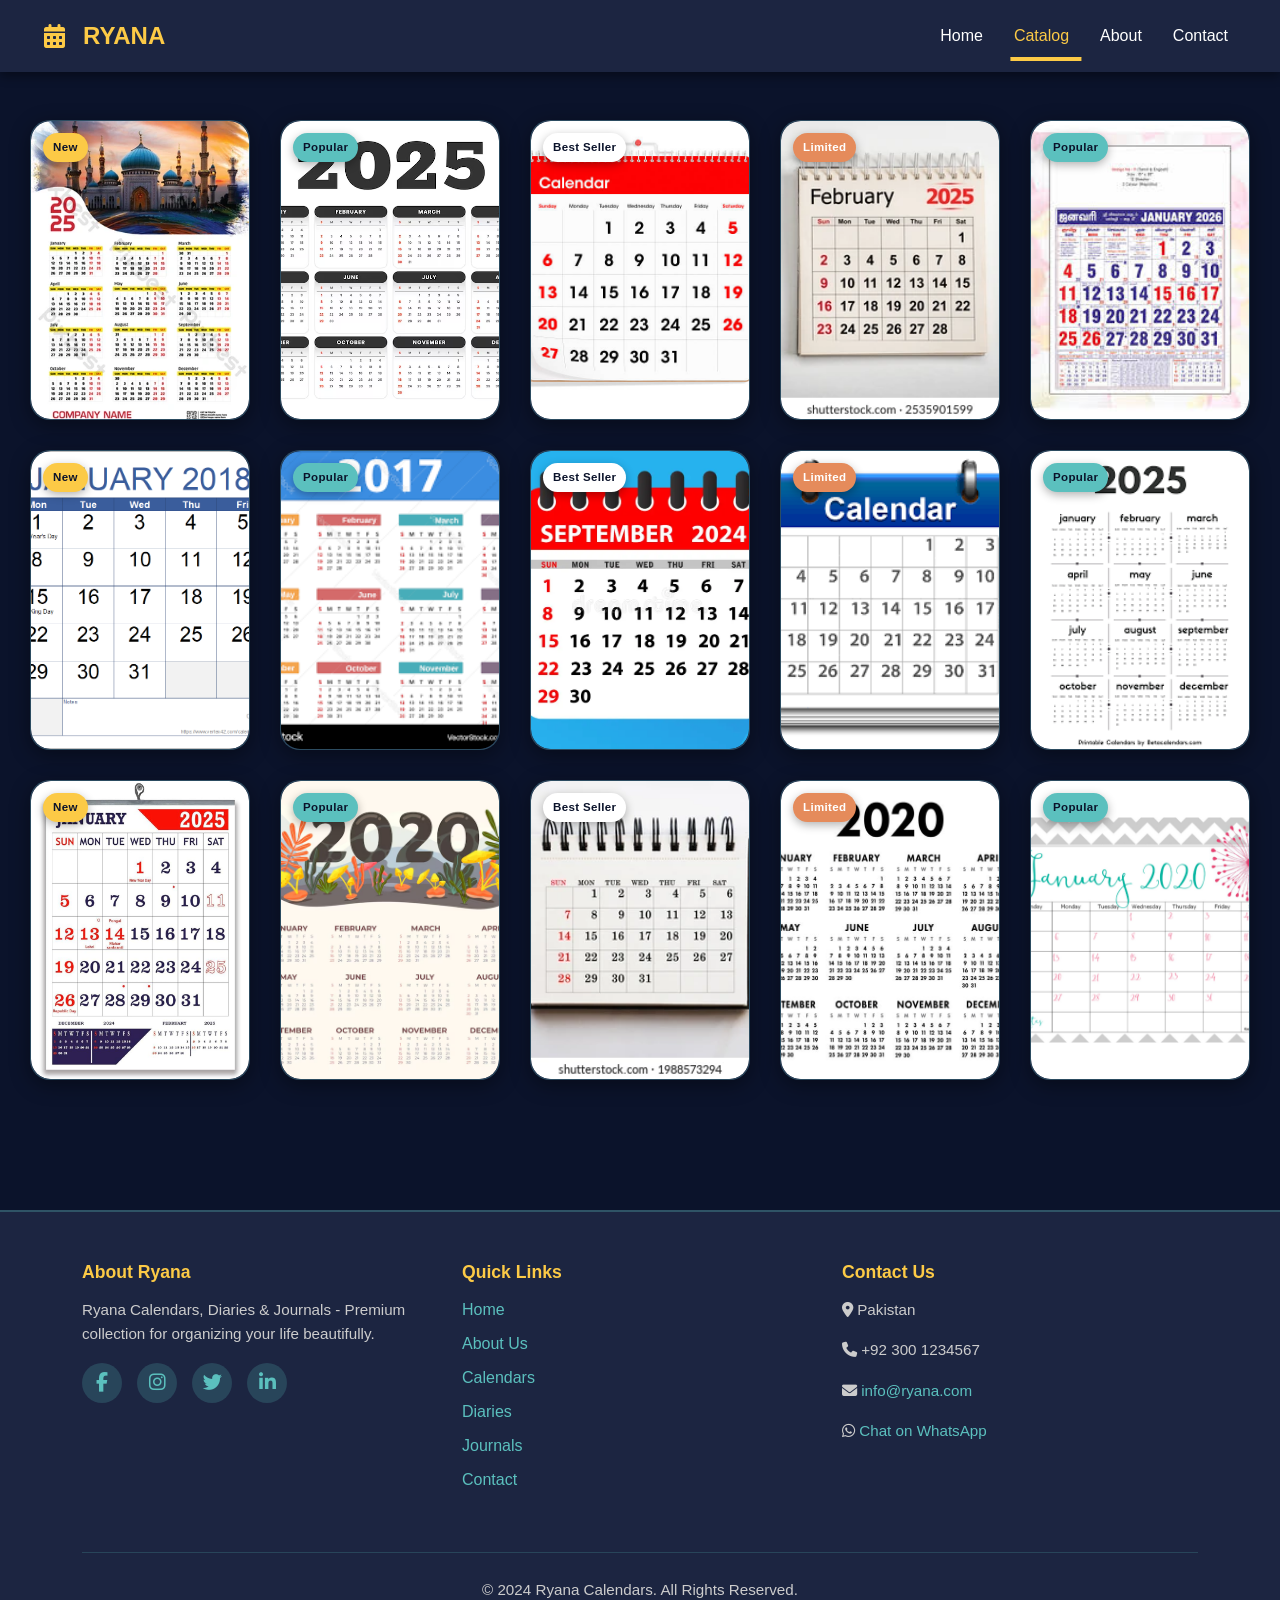
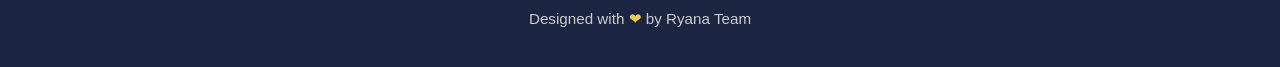
<file: clandar.html>
<!doctype html>
<html lang="en">

<head>
  <meta charset="UTF-8" />
  <meta name="viewport" content="width=device-width, initial-scale=1.0" />
  <title>Ryana Calendars</title>

  <!-- Bootstrap CSS -->
  <link href="https://cdn.jsdelivr.net/npm/bootstrap@5.3.3/dist/css/bootstrap.min.css" rel="stylesheet" />
  <link rel="stylesheet" href="https://cdnjs.cloudflare.com/ajax/libs/font-awesome/6.2.1/css/all.min.css" />
  <link rel="stylesheet" href="assets/css/theme.css" />

  <style>
    :root {
      --dark: #0b132b;
      --blue: #1c2541;
      --teal: #5bc0be;
      --gold: #fcca46;
      --white: #ffffff;
    }

    body {
      font-family: "Poppins", sans-serif;
      background: #f5f5f5;
      margin: 0;
      padding-top: 70px;
    }

    /* Navbar */
    .navbar {
      background-color: var(--blue);
      box-shadow: 0 4px 10px rgba(0, 0, 0, 0.4);
    }

    .navbar-brand {
      font-weight: 700;
      color: var(--gold) !important;
    }

    .navbar-nav .nav-link {
      color: var(--white) !important;
      margin-left: 15px;
      font-weight: 500;
      transition: color 0.3s ease;
    }

    .navbar-nav .nav-link:hover {
      color: var(--gold) !important;
    }

    /* Dropdown */
    .nav-item.dropdown:hover .dropdown-menu {
      display: block;
      margin-top: 0;
    }

    /* Card Grid */
    .card-grid {
      display: grid;
      grid-template-columns: repeat(auto-fit, minmax(220px, 1fr));
      gap: 30px;
      padding: 50px;
      justify-items: center;
    }

    .card {
      width: 220px;
      height: 300px;
      border-radius: 20px;
      overflow: hidden;
      position: relative;
      background: #fff;
      box-shadow: 8px 8px 15px rgba(0, 0, 0, 0.2);
      transition: transform 0.3s ease;
      cursor: pointer;
    }

    .card:hover {
      transform: scale(1.05);
    }

    .card img {
      width: 100%;
      height: 100%;
      object-fit: cover;
      border-radius: 20px;
    }

    .overlay {
      position: absolute;
      bottom: 0;
      left: 0;
      right: 0;
      height: 100%;
      background: rgba(0, 0, 0, 0.85);
      color: #fff;
      opacity: 0;
      transition: opacity 0.3s ease;
      padding: 15px;
      display: flex;
      flex-direction: column;
      justify-content: center;
      align-items: center;
      text-align: center;
      font-size: 13px;
    }

    .card:hover .overlay {
      opacity: 1;
    }

    .overlay h5 {
      font-weight: bold;
      color: var(--gold);
      margin-bottom: 8px;
    }

    .overlay p {
      margin: 0 0 10px 0;
      font-size: 12px;
      line-height: 1.4;
    }

    .detail-text {
      display: none;
      margin-top: 8px;
      font-size: 11px;
      color: var(--gold);
    }

    /* Buttons */
    .btn-buy,
    .btn-detail,
    .btn-save {
      background-color: var(--teal);
      color: var(--white);
      font-weight: 600;
      border: none;
      border-radius: 20px;
      padding: 6px 15px;
      transition: 0.3s ease;
      margin: 2px;
      cursor: pointer;
    }

    .btn-buy:hover,
    .btn-detail:hover,
    .btn-save:hover {
      background-color: var(--gold);
      color: var(--dark);
    }
  </style>
</head>

<body class="catalog-page">
  <div class="page-loader" data-page-loader aria-label="Loading Ryana">
    <div class="page-loader-content">
      <div class="page-loader-logo"><i class="fas fa-calendar-alt" aria-hidden="true"></i></div>
      <div class="page-loader-name">RYANA</div>
    </div>
  </div>
  <!-- NAVBAR START -->
  <nav class="navbar navbar-expand-lg navbar-dark">
    <div class="container-fluid">
      <a class="navbar-brand" href="index.html">
        <i class="fas fa-calendar-alt" style="margin-right: 8px;"></i> RYANA
      </a>
      <button class="navbar-toggler" type="button" data-bs-toggle="collapse" data-bs-target="#navbarNav">
        <span class="navbar-toggler-icon"></span>
      </button>
      <div class="collapse navbar-collapse" id="navbarNav">
        <ul class="navbar-nav ms-auto">
          <li class="nav-item"><a class="nav-link" href="index.html">Home</a></li>
          <li class="nav-item dropdown">
            <a class="nav-link dropdown-toggle active" href="#" role="button" data-bs-toggle="dropdown"
              aria-current="page">Catalog</a>
            <ul class="dropdown-menu">
              <li><a class="dropdown-item" href="clandar.html">Calendars</a></li>
              <li><a class="dropdown-item" href="diary.html">Diaries</a></li>
              <li><a class="dropdown-item" href="journal.html">Journals</a></li>
            </ul>
          </li>
          <li class="nav-item">
            <a class="nav-link" href="about.html">About</a>
          </li>
          <li class="nav-item">
            <a class="nav-link" href="contact.html">Contact</a>
          </li>
        </ul>
      </div>
    </div>
  </nav>


  <div class="card-grid">
    <!-- Replace src with actual calendar images: jou1...jou15 -->
    <div class="card">
      <img src="ASSET/CLANDAR IMAGES/cl 1.jpg!f305cw" />
      <div class="overlay">
        <h5>Vintage Calendar</h5>
        <p>Hardcover | 12 Pages<br /><b>Rs 450</b></p>
        <p class="detail-text">
          Elegant vintage calendar design for your desk.
        </p>
        <button class="btn-buy">Buy Now</button><button class="btn-detail">Details</button><button
          class="btn-save">Download Word</button>
      </div>
    </div>

    <div class="card">
      <img src="ASSET/CLANDAR IMAGES/cl 2.jpg" />
      <div class="overlay">
        <h5>Planner Calendar</h5>
        <p>Daily Layout | 12 Pages<br /><b>Rs 450</b></p>
        <p class="detail-text">
          Organize your year with daily planning sheets.
        </p>
        <button class="btn-buy">Buy Now</button><button class="btn-detail">Details</button><button
          class="btn-save">Download Word</button>
      </div>
    </div>

    <div class="card">
      <img src="ASSET/CLANDAR IMAGES/cl 3.jpg" />
      <div class="overlay">
        <h5>Personal Calendar</h5>
        <p>Softcover | A4 Size<br /><b>Rs 450</b></p>
        <p class="detail-text">Perfect for personal scheduling and notes.</p>
        <button class="btn-buy">Buy Now</button><button class="btn-detail">Details</button><button
          class="btn-save">Download Word</button>
      </div>
    </div>

    <div class="card">
      <img src="ASSET/CLANDAR IMAGES/cl 4.webp" />
      <div class="overlay">
        <h5>Classic Calendar</h5>
        <p>Hardcover | A4<br /><b>Rs 450</b></p>
        <p class="detail-text">
          Elegant classic calendar with strong binding.
        </p>
        <button class="btn-buy">Buy Now</button><button class="btn-detail">Details</button><button
          class="btn-save">Download Word</button>
      </div>
    </div>

    <div class="card">
      <img src="ASSET/CLANDAR IMAGES/cl 5.jpeg" />
      <div class="overlay">
        <h5>Artistic Calendar</h5>
        <p>Sketch + Notes | 12 Pages<br /><b>Rs 450</b></p>
        <p class="detail-text">Blend of artwork and functional planning.</p>
        <button class="btn-buy">Buy Now</button><button class="btn-detail">Details</button><button
          class="btn-save">Download Word</button>
      </div>
    </div>

    <div class="card">
      <img src="ASSET/CLANDAR IMAGES/cl 6.png" />
      <div class="overlay">
        <h5>Leather Bound Calendar</h5>
        <p>Refillable | Durable Cover<br /><b>Rs 450</b></p>
        <p class="detail-text">Luxurious leather with refillable pages.</p>
        <button class="btn-buy">Buy Now</button><button class="btn-detail">Details</button><button
          class="btn-save">Download Word</button>
      </div>
    </div>

    <div class="card">
      <img src="ASSET/CLANDAR IMAGES/cl 7.png" />
      <div class="overlay">
        <h5>Designer Calendar</h5>
        <p>Gold Embossed | 12 Pages<br /><b>Rs 450</b></p>
        <p class="detail-text">
          Stylish design with elegant golden patterns.
        </p>
        <button class="btn-buy">Buy Now</button><button class="btn-detail">Details</button><button
          class="btn-save">Download Word</button>
      </div>
    </div>

    <div class="card">
      <img src="ASSET/CLANDAR IMAGES/cl 8.webp" />
      <div class="overlay">
        <h5>Travel Calendar</h5>
        <p>Compact | Elastic Lock | 12 Pages<br /><b>Rs 450</b></p>
        <p class="detail-text">
          Compact calendar for travelers with elastic lock.
        </p>
        <button class="btn-buy">Buy Now</button><button class="btn-detail">Details</button><button
          class="btn-save">Download Word</button>
      </div>
    </div>

    <div class="card">
      <img src="ASSET/CLANDAR IMAGES/cl 9.png" />
      <div class="overlay">
        <h5>Creative Calendar</h5>
        <p>Art Paper | 12 Pages<br /><b>Rs 450</b></p>
        <p class="detail-text">Smooth pages for art and notes combined.</p>
        <button class="btn-buy">Buy Now</button><button class="btn-detail">Details</button><button
          class="btn-save">Download Word</button>
      </div>
    </div>

    <div class="card">
      <img src="ASSET/CLANDAR IMAGES/cl 10.png" />
      <div class="overlay">
        <h5>Modern Calendar</h5>
        <p>Stylish Texture | 12 Pages<br /><b>Rs 450</b></p>
        <p class="detail-text">Trendy and modern design calendar.</p>
        <button class="btn-buy">Buy Now</button><button class="btn-detail">Details</button><button
          class="btn-save">Download Word</button>
      </div>
    </div>

    <div class="card">
      <img src="ASSET/CLANDAR IMAGES/cl 11.jpg" />
      <div class="overlay">
        <h5>Elegant Calendar</h5>
        <p>Matte Finish | 12 Pages<br /><b>Rs 450</b></p>
        <p class="detail-text">Sophisticated look with matte finish.</p>
        <button class="btn-buy">Buy Now</button><button class="btn-detail">Details</button><button
          class="btn-save">Download Word</button>
      </div>
    </div>

    <div class="card">
      <img src="ASSET/CLANDAR IMAGES/cl 12.jpg" />
      <div class="overlay">
        <h5>Retro Calendar</h5>
        <p>Antique Style | 12 Pages<br /><b>Rs 450</b></p>
        <p class="detail-text">Classic vintage design calendar.</p>
        <button class="btn-buy">Buy Now</button><button class="btn-detail">Details</button><button
          class="btn-save">Download Word</button>
      </div>
    </div>

    <div class="card">
      <img src="ASSET/CLANDAR IMAGES/cl 13.webp" />
      <div class="overlay">
        <h5>Spiral Calendar</h5>
        <p>Wire-bound | Easy Flip | 12 Pages<br /><b>Rs 450</b></p>
        <p class="detail-text">
          Spiral binding allows easy flipping of pages.
        </p>
        <button class="btn-buy">Buy Now</button><button class="btn-detail">Details</button><button
          class="btn-save">Download Word</button>
      </div>
    </div>

    <div class="card">
      <img src="ASSET/CLANDAR IMAGES/cl 14.jpg" />
      <div class="overlay">
        <h5>Cute Calendar</h5>
        <p>Cartoon Cover | 12 Pages<br /><b>Rs 450</b></p>
        <p class="detail-text">Fun and cute design, perfect for students.</p>
        <button class="btn-buy">Buy Now</button><button class="btn-detail">Details</button><button
          class="btn-save">Download Word</button>
      </div>
    </div>

    <div class="card">
      <img src="ASSET/CLANDAR IMAGES/cl 15.png" />
      <div class="overlay">
        <h5>Executive Calendar</h5>
        <p>Professional Look | 12 Pages<br /><b>Rs 450</b></p>
        <p class="detail-text">Perfect for offices and executives.</p>
        <button class="btn-buy">Buy Now</button><button class="btn-detail">Details</button><button
          class="btn-save">Download Word</button>
      </div>
    </div>
  </div>

  <!-- FOOTER START -->
  <footer>
    <div class="container">
      <div class="row">
        <div class="col-md-4 footer-section">
          <h5>About Ryana</h5>
          <p>Ryana Calendars, Diaries & Journals - Premium collection for organizing your life beautifully.</p>
          <div class="social-links">
            <a href="https://facebook.com" target="_blank" title="Facebook"><i class="fab fa-facebook-f"></i></a>
            <a href="https://instagram.com" target="_blank" title="Instagram"><i class="fab fa-instagram"></i></a>
            <a href="https://twitter.com" target="_blank" title="Twitter"><i class="fab fa-twitter"></i></a>
            <a href="https://linkedin.com" target="_blank" title="LinkedIn"><i class="fab fa-linkedin-in"></i></a>
          </div>
        </div>
        <div class="col-md-4 footer-section">
          <h5>Quick Links</h5>
          <div class="footer-links">
            <a href="index.html">Home</a>
            <a href="about.html">About Us</a>
            <a href="clandar.html">Calendars</a>
            <a href="diary.html">Diaries</a>
            <a href="journal.html">Journals</a>
            <a href="contact.html">Contact</a>
          </div>
        </div>
        <div class="col-md-4 footer-section">
          <h5>Contact Us</h5>
          <p><i class="fas fa-map-marker-alt"></i> Pakistan</p>
          <p><i class="fas fa-phone"></i> +92 300 1234567</p>
          <p><i class="fas fa-envelope"></i> <a href="mailto:info@ryana.com">info@ryana.com</a></p>
          <p><i class="fab fa-whatsapp"></i> <a href="https://wa.me/923001234567" target="_blank" rel="noopener">Chat on
              WhatsApp</a></p>
        </div>
      </div>
      <div class="footer-bottom">
        <p>&copy; 2024 Ryana Calendars. All Rights Reserved.</p>
        <p>Designed with <span style="color: var(--gold);">❤</span> by Ryana Team</p>
      </div>
    </div>
  </footer>
  <!-- FOOTER END -->

  <button class="back-to-top" type="button" data-back-to-top aria-label="Back to top" title="Back to top">
    <i class="fas fa-arrow-up"></i>
  </button>

  <script src="https://cdn.jsdelivr.net/npm/bootstrap@5.3.3/dist/js/bootstrap.bundle.min.js"></script>
  <script src="assets/js/site.js"></script>
  <script>
    // Toggle Details
    document.querySelectorAll(".btn-detail").forEach((btn) => {
      btn.addEventListener("click", (e) => {
        e.stopPropagation();
        const overlay = btn.closest(".overlay");
        const detailPara = overlay.querySelector(".detail-text");
        if (detailPara.style.display === "block") {
          detailPara.style.display = "none";
          btn.textContent = "Details";
        } else {
          detailPara.style.display = "block";
          btn.textContent = "Hide";
        }
      });
    });

    // Download Word
    document.querySelectorAll(".btn-save").forEach((btn) => {
      btn.addEventListener("click", (e) => {
        e.stopPropagation();
        const overlay = btn.closest(".overlay");
        const title = overlay.querySelector("h5").innerText;
        const specs = overlay.querySelectorAll("p")[0].innerText;
        const price = overlay
          .querySelectorAll("p")[0]
          .innerText.match(/Rs \d+/)[0];
        const details = overlay.querySelector(".detail-text").innerText;

        const htmlContent = `<html xmlns:o='urn:schemas-microsoft-com:office:office'
    xmlns:w='urn:schemas-microsoft-com:office:word'
    xmlns='http://www.w3.org/TR/REC-html40'>
    <head><meta charset="utf-8"><title>${title}</title></head>
    <body><h1>${title}</h1><h3>Specs:</h3><p>${specs}</p><h3>Price:</h3><p>${price}</p><h3>Details:</h3><p>${details}</p></body></html>`;

        const blob = new Blob(["\ufeff", htmlContent], {
          type: "application/msword",
        });
        const filename = title.replace(/\s+/g, "_") + ".doc";
        const link = document.createElement("a");
        link.href = URL.createObjectURL(blob);
        link.download = filename;
        link.click();
      });
    });

    // Footer animation
    window.addEventListener("scroll", function () {
      const footer = document.getElementById("footer");
      const footerTop = footer.getBoundingClientRect().top;
      const windowHeight = window.innerHeight;
      if (footerTop < windowHeight - 50) {
        footer.classList.add("visible");
      }
    });
  </script>
</body>

</html>
</file>
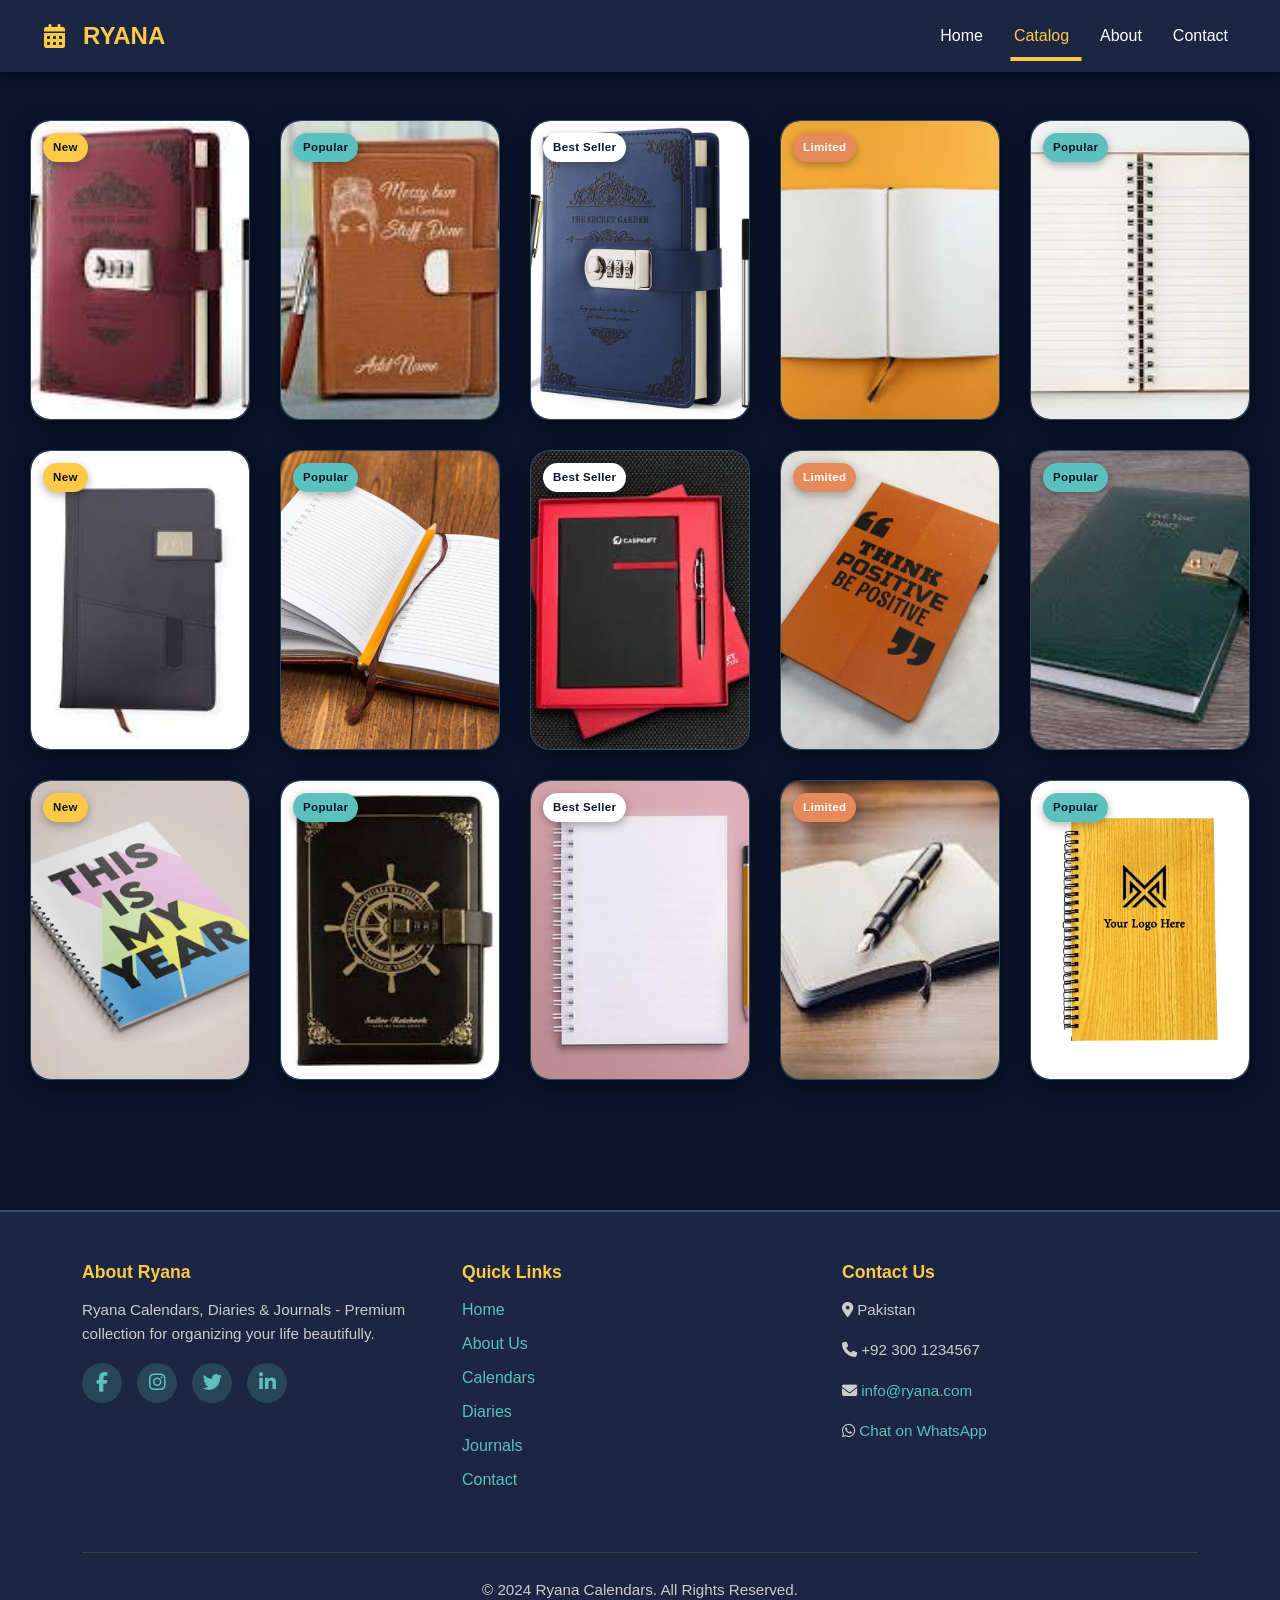
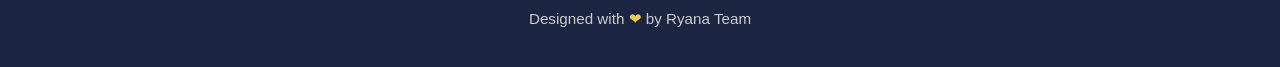
<file: diary.html>
<!DOCTYPE html>
<html lang="en">

<head>
  <meta charset="UTF-8" />
  <meta name="viewport" content="width=device-width, initial-scale=1.0" />
  <title>Ryana Diaries</title>
  <link href="https://cdn.jsdelivr.net/npm/bootstrap@5.3.3/dist/css/bootstrap.min.css" rel="stylesheet" />
  <link rel="stylesheet" href="https://cdnjs.cloudflare.com/ajax/libs/font-awesome/6.2.1/css/all.min.css" />
  <link rel="stylesheet" href="assets/css/theme.css" />
  <style>
    :root {
      --dark: #0b132b;
      --blue: #1c2541;
      --teal: #5bc0be;
      --gold: #fcca46;
      --white: #ffffff;
    }

    body {
      font-family: "Poppins", sans-serif;
      background: #f5f5f5;
      margin: 0;
      padding-top: 70px;
    }

    /* Navbar */
    .navbar {
      background-color: var(--blue);
      box-shadow: 0 4px 10px rgba(0, 0, 0, 0.4);
    }

    .navbar-brand {
      font-weight: 700;
      color: var(--gold) !important;
    }

    .navbar-nav .nav-link {
      color: var(--white) !important;
      margin-left: 15px;
      font-weight: 500;
      transition: color 0.3s ease;
    }

    .navbar-nav .nav-link:hover {
      color: var(--gold) !important;
    }

    /* Dropdown */
    .nav-item.dropdown:hover .dropdown-menu {
      display: block;
      margin-top: 0;
    }

    /* Card Grid */
    .card-grid {
      display: grid;
      grid-template-columns: repeat(auto-fit, minmax(220px, 1fr));
      gap: 30px;
      padding: 50px;
      justify-items: center;
    }

    .card {
      width: 220px;
      height: 300px;
      border-radius: 20px;
      overflow: hidden;
      position: relative;
      background: #fff;
      box-shadow: 8px 8px 15px rgba(0, 0, 0, 0.2);
      transition: transform 0.3s ease;
      cursor: pointer;
    }

    .card:hover {
      transform: scale(1.05);
    }

    .card img {
      width: 100%;
      height: 100%;
      object-fit: cover;
      border-radius: 20px;
    }

    .overlay {
      position: absolute;
      bottom: 0;
      left: 0;
      right: 0;
      height: 100%;
      background: rgba(0, 0, 0, 0.85);
      color: #fff;
      opacity: 0;
      transition: opacity 0.3s ease;
      padding: 15px;
      display: flex;
      flex-direction: column;
      justify-content: center;
      align-items: center;
      text-align: center;
      font-size: 13px;
    }

    .card:hover .overlay {
      opacity: 1;
    }

    .overlay h5 {
      font-weight: bold;
      color: var(--gold);
      margin-bottom: 8px;
    }

    .overlay p {
      margin: 0 0 5px 0;
      font-size: 12px;
      line-height: 1.4;
    }

    .detail-text {
      display: none;
      margin-top: 5px;
      color: var(--gold);
      font-size: 12px;
    }

    /* Buttons */
    .btn-buy,
    .btn-detail,
    .btn-save {
      background-color: var(--teal);
      color: var(--white);
      font-weight: 600;
      border: none;
      border-radius: 20px;
      padding: 6px 15px;
      transition: 0.3s ease;
      margin: 2px;
      cursor: pointer;
    }

    .btn-buy:hover,
    .btn-detail:hover,
    .btn-save:hover {
      background-color: var(--gold);
      color: var(--dark);
    }
  </style>
</head>

<body class="catalog-page">
  <div class="page-loader" data-page-loader aria-label="Loading Ryana">
    <div class="page-loader-content">
      <div class="page-loader-logo"><i class="fas fa-calendar-alt" aria-hidden="true"></i></div>
      <div class="page-loader-name">RYANA</div>
    </div>
  </div>
  <!-- NAVBAR START -->
  <nav class="navbar navbar-expand-lg navbar-dark">
    <div class="container-fluid">
      <a class="navbar-brand" href="index.html">
        <i class="fas fa-calendar-alt" style="margin-right: 8px;"></i> RYANA
      </a>
      <button class="navbar-toggler" type="button" data-bs-toggle="collapse" data-bs-target="#navbarNav">
        <span class="navbar-toggler-icon"></span>
      </button>
      <div class="collapse navbar-collapse" id="navbarNav">
        <ul class="navbar-nav ms-auto">
          <li class="nav-item"><a class="nav-link" href="index.html">Home</a></li>
          <li class="nav-item dropdown">
            <a class="nav-link dropdown-toggle active" href="#" role="button" data-bs-toggle="dropdown"
              aria-current="page">Catalog</a>
            <ul class="dropdown-menu">
              <li><a class="dropdown-item" href="clandar.html">Calendars</a></li>
              <li><a class="dropdown-item" href="diary.html">Diaries</a></li>
              <li><a class="dropdown-item" href="journal.html">Journals</a></li>
            </ul>
          </li>
          <li class="nav-item">
            <a class="nav-link" href="about.html">About</a>
          </li>
          <li class="nav-item">
            <a class="nav-link" href="contact.html">Contact</a>
          </li>
        </ul>
      </div>
    </div>
  </nav>


  <div class="card-grid">
    <!-- Card 1 -->
    <div class="card">
      <img src="ASSET/DIARY IMAGES/di 1.jpeg" alt="Vintage Diary" />
      <div class="overlay">
        <h5>Vintage Diary</h5>
        <p>Hardcover | 160 Pages | Small & Medium</p>
        <p><b>Rs 450</b></p>
        <p class="detail-text">
          Classic vintage style with premium paper and strong binding. Perfect
          for journaling.
        </p>
        <button class="btn-buy">Buy Now</button>
        <button class="btn-detail">Details</button>
        <button class="btn-save">Download Word</button>
      </div>
    </div>

    <!-- Card 2 -->
    <div class="card">
      <img src="ASSET/DIARY IMAGES/di 2.jpeg" alt="Planner Diary" />
      <div class="overlay">
        <h5>Planner Diary</h5>
        <p>Premium Design | Lined Pages</p>
        <p><b>Rs 450</b></p>
        <p class="detail-text">
          Designed for daily organization, includes date boxes and to-do
          sections.
        </p>
        <button class="btn-buy">Buy Now</button>
        <button class="btn-detail">Details</button>
        <button class="btn-save">Download Word</button>
      </div>
    </div>

    <!-- Card 3 -->
    <div class="card">
      <img src="ASSET/DIARY IMAGES/di 3.jpg" alt="Personal Diary" />
      <div class="overlay">
        <h5>Personal Diary</h5>
        <p>Soft Leather | A5 | 160 Pages</p>
        <p><b>Rs 450</b></p>
        <p class="detail-text">
          Soft leather texture with smooth pages, ideal for personal
          reflections and notes.
        </p>
        <button class="btn-buy">Buy Now</button>
        <button class="btn-detail">Details</button>
        <button class="btn-save">Download Word</button>
      </div>
    </div>

    <!-- Card 4 -->
    <div class="card">
      <img src="ASSET/DIARY IMAGES/di 4.jpeg" alt="Classic Journal" />
      <div class="overlay">
        <h5>Classic Journal</h5>
        <p>Hardcover | A5 Size</p>
        <p><b>Rs 450</b></p>
        <p class="detail-text">
          Timeless design with thick pages for everyday writing or sketching.
        </p>
        <button class="btn-buy">Buy Now</button>
        <button class="btn-detail">Details</button>
        <button class="btn-save">Download Word</button>
      </div>
    </div>

    <!-- Card 5 -->
    <div class="card">
      <img src="ASSET/DIARY IMAGES/di 5.jpeg" alt="Alita Books Diary" />
      <div class="overlay">
        <h5>Alita Books Diary</h5>
        <p>Imported Paper | 160 Pages</p>
        <p><b>Rs 450</b></p>
        <p class="detail-text">
          Imported paper ensures smooth writing; durable cover resists wear
          and tear.
        </p>
        <button class="btn-buy">Buy Now</button>
        <button class="btn-detail">Details</button>
        <button class="btn-save">Download Word</button>
      </div>
    </div>

    <!-- Card 6 -->
    <div class="card">
      <img src="ASSET/DIARY IMAGES/di 6.jpeg" alt="Leather Bound Diary" />
      <div class="overlay">
        <h5>Leather Bound Diary</h5>
        <p>Refillable | Soft Cover</p>
        <p><b>Rs 450</b></p>
        <p class="detail-text">
          Luxurious soft leather cover that can be refilled, perfect for
          long-term use.
        </p>
        <button class="btn-buy">Buy Now</button>
        <button class="btn-detail">Details</button>
        <button class="btn-save">Download Word</button>
      </div>
    </div>

    <!-- Card 7 -->
    <div class="card">
      <img src="ASSET/DIARY IMAGES/di 7.jpg" alt="Designer Diary" />
      <div class="overlay">
        <h5>Designer Diary</h5>
        <p>Gold Embossed | 160 Pages</p>
        <p><b>Rs 450</b></p>
        <p class="detail-text">
          Elegant design with gold embossing and sturdy binding for
          professionals.
        </p>
        <button class="btn-buy">Buy Now</button>
        <button class="btn-detail">Details</button>
        <button class="btn-save">Download Word</button>
      </div>
    </div>

    <!-- Card 8 -->
    <div class="card">
      <img src="ASSET/DIARY IMAGES/di 8.jpeg" alt="Travel Journal" />
      <div class="overlay">
        <h5>Travel Journal</h5>
        <p>Compact | Elastic Lock | A5</p>
        <p><b>Rs 450</b></p>
        <p class="detail-text">
          Small and portable design with elastic lock — great for travelers.
        </p>
        <button class="btn-buy">Buy Now</button>
        <button class="btn-detail">Details</button>
        <button class="btn-save">Download Word</button>
      </div>
    </div>

    <!-- Card 9 -->
    <div class="card">
      <img src="ASSET/DIARY IMAGES/di 9.jpg" alt="Art Diary" />
      <div class="overlay">
        <h5>Art Diary</h5>
        <p>Sketch + Write | Thick Paper</p>
        <p><b>Rs 450</b></p>
        <p class="detail-text">
          Perfect for artists — sketch and write seamlessly on thick non-bleed
          paper.
        </p>
        <button class="btn-buy">Buy Now</button>
        <button class="btn-detail">Details</button>
        <button class="btn-save">Download Word</button>
      </div>
    </div>

    <!-- Card 10 -->
    <div class="card">
      <img src="ASSET/DIARY IMAGES/di 10.jpeg" alt="Modern Diary" />
      <div class="overlay">
        <h5>Modern Diary</h5>
        <p>Stylish Texture | Smooth Paper</p>
        <p><b>Rs 450</b></p>
        <p class="detail-text">
          Trendy modern design with premium smooth pages for neat writing.
        </p>
        <button class="btn-buy">Buy Now</button>
        <button class="btn-detail">Details</button>
        <button class="btn-save">Download Word</button>
      </div>
    </div>

    <!-- Card 11 -->
    <div class="card">
      <img src="ASSET/DIARY IMAGES/di 11.webp" alt="Elegant Diary" />
      <div class="overlay">
        <h5>Elegant Diary</h5>
        <p>Matte Cover | Compact | 80 Sheets</p>
        <p><b>Rs 450</b></p>
        <p class="detail-text">
          Compact design with matte finish — stylish and easy to carry.
        </p>
        <button class="btn-buy">Buy Now</button>
        <button class="btn-detail">Details</button>
        <button class="btn-save">Download Word</button>
      </div>
    </div>

    <!-- Card 12 -->
    <div class="card">
      <img src="ASSET/DIARY IMAGES/di 12.jpeg" alt="Retro Diary" />
      <div class="overlay">
        <h5>Retro Diary</h5>
        <p>Antique Style | Hardcover</p>
        <p><b>Rs 450</b></p>
        <p class="detail-text">
          Old-school aesthetic with modern-quality binding and textured cover.
        </p>
        <button class="btn-buy">Buy Now</button>
        <button class="btn-detail">Details</button>
        <button class="btn-save">Download Word</button>
      </div>
    </div>

    <!-- Card 13 -->
    <div class="card">
      <img src="ASSET/DIARY IMAGES/di 13.jpg" alt="Spiral Diary" />
      <div class="overlay">
        <h5>Spiral Diary</h5>
        <p>Wire-bound | Easy Flip | A5</p>
        <p><b>Rs 450</b></p>
        <p class="detail-text">
          Wire-bound format makes writing comfortable with flat-lay design.
        </p>
        <button class="btn-buy">Buy Now</button>
        <button class="btn-detail">Details</button>
        <button class="btn-save">Download Word</button>
      </div>
    </div>

    <!-- Card 14 -->
    <div class="card">
      <img src="ASSET/DIARY IMAGES/di 14.jpeg" alt="Cute Diary" />
      <div class="overlay">
        <h5>Cute Diary</h5>
        <p>Cartoon Cover | 80 Sheets</p>
        <p><b>Rs 450</b></p>
        <p class="detail-text">
          Adorable cover designs perfect for students and kids.
        </p>
        <button class="btn-buy">Buy Now</button>
        <button class="btn-detail">Details</button>
        <button class="btn-save">Download Word</button>
      </div>
    </div>

    <!-- Card 15 -->
    <div class="card">
      <img src="ASSET/DIARY IMAGES/di 15.webp" alt="Executive Diary" />
      <div class="overlay">
        <h5>Executive Diary</h5>
        <p>Professional Look | Premium Quality</p>
        <p><b>Rs 450</b></p>
        <p class="detail-text">
          Corporate-grade design for office professionals with smooth matte
          cover.
        </p>
        <button class="btn-buy">Buy Now</button>
        <button class="btn-detail">Details</button>
        <button class="btn-save">Download Word</button>
      </div>
    </div>
  </div>

  <!-- FOOTER START -->
  <footer>
    <div class="container">
      <div class="row">
        <div class="col-md-4 footer-section">
          <h5>About Ryana</h5>
          <p>Ryana Calendars, Diaries & Journals - Premium collection for organizing your life beautifully.</p>
          <div class="social-links">
            <a href="https://facebook.com" target="_blank" title="Facebook"><i class="fab fa-facebook-f"></i></a>
            <a href="https://instagram.com" target="_blank" title="Instagram"><i class="fab fa-instagram"></i></a>
            <a href="https://twitter.com" target="_blank" title="Twitter"><i class="fab fa-twitter"></i></a>
            <a href="https://linkedin.com" target="_blank" title="LinkedIn"><i class="fab fa-linkedin-in"></i></a>
          </div>
        </div>
        <div class="col-md-4 footer-section">
          <h5>Quick Links</h5>
          <div class="footer-links">
            <a href="index.html">Home</a>
            <a href="about.html">About Us</a>
            <a href="clandar.html">Calendars</a>
            <a href="diary.html">Diaries</a>
            <a href="journal.html">Journals</a>
            <a href="contact.html">Contact</a>
          </div>
        </div>
        <div class="col-md-4 footer-section">
          <h5>Contact Us</h5>
          <p><i class="fas fa-map-marker-alt"></i> Pakistan</p>
          <p><i class="fas fa-phone"></i> +92 300 1234567</p>
          <p><i class="fas fa-envelope"></i> <a href="mailto:info@ryana.com">info@ryana.com</a></p>
          <p><i class="fab fa-whatsapp"></i> <a href="https://wa.me/923001234567" target="_blank" rel="noopener">Chat on
              WhatsApp</a></p>
        </div>
      </div>
      <div class="footer-bottom">
        <p>&copy; 2024 Ryana Calendars. All Rights Reserved.</p>
        <p>Designed with <span style="color: var(--gold);">❤</span> by Ryana Team</p>
      </div>
    </div>
  </footer>
  <!-- FOOTER END -->

  <button class="back-to-top" type="button" data-back-to-top aria-label="Back to top" title="Back to top">
    <i class="fas fa-arrow-up"></i>
  </button>

  <script src="https://cdn.jsdelivr.net/npm/bootstrap@5.3.3/dist/js/bootstrap.bundle.min.js"></script>
  <script src="assets/js/site.js"></script>

  <script>
    // Toggle Details
    document.querySelectorAll(".btn-detail").forEach((btn) => {
      btn.addEventListener("click", (e) => {
        e.stopPropagation();
        const overlay = btn.closest(".overlay");
        const detailPara = overlay.querySelector(".detail-text");
        if (detailPara.style.display === "block") {
          detailPara.style.display = "none";
          btn.textContent = "Details";
        } else {
          detailPara.style.display = "block";
          btn.textContent = "Hide";
        }
      });
    });

    // Download Word
    document.querySelectorAll(".btn-save").forEach((btn) => {
      btn.addEventListener("click", (e) => {
        e.stopPropagation();
        const overlay = btn.closest(".overlay");
        const title = overlay.querySelector("h5").innerText;
        const specs = overlay.querySelectorAll("p")[0].innerText;
        const price = overlay.querySelectorAll("p")[1].innerText;
        const details = overlay.querySelector(".detail-text").innerText;

        const htmlContent = `<html xmlns:o='urn:schemas-microsoft-com:office:office'
    xmlns:w='urn:schemas-microsoft-com:office:word'
    xmlns='http://www.w3.org/TR/REC-html40'>
    <head><meta charset="utf-8"><title>${title}</title></head>
    <body><h1>${title}</h1><h3>Specs:</h3><p>${specs}</p><h3>Price:</h3><p>${price}</p><h3>Details:</h3><p>${details}</p></body></html>`;

        const blob = new Blob(["\ufeff", htmlContent], {
          type: "application/msword",
        });
        const filename = title.replace(/\s+/g, "_") + ".doc";
        const link = document.createElement("a");
        link.href = URL.createObjectURL(blob);
        link.download = filename;
        link.click();
      });
    });

    // Scroll-triggered footer animation
    const footer = document.querySelector("footer");
    function checkFooter() {
      const footerTop = footer.getBoundingClientRect().top;
      const windowHeight = window.innerHeight;
      if (footerTop < windowHeight) {
        footer.style.opacity = 1;
        footer.style.transform = "translateY(0)";
        window.removeEventListener("scroll", checkFooter);
      }
    }
    window.addEventListener("scroll", checkFooter);
    window.addEventListener("load", checkFooter);
  </script>
</body>

</html>
</file>
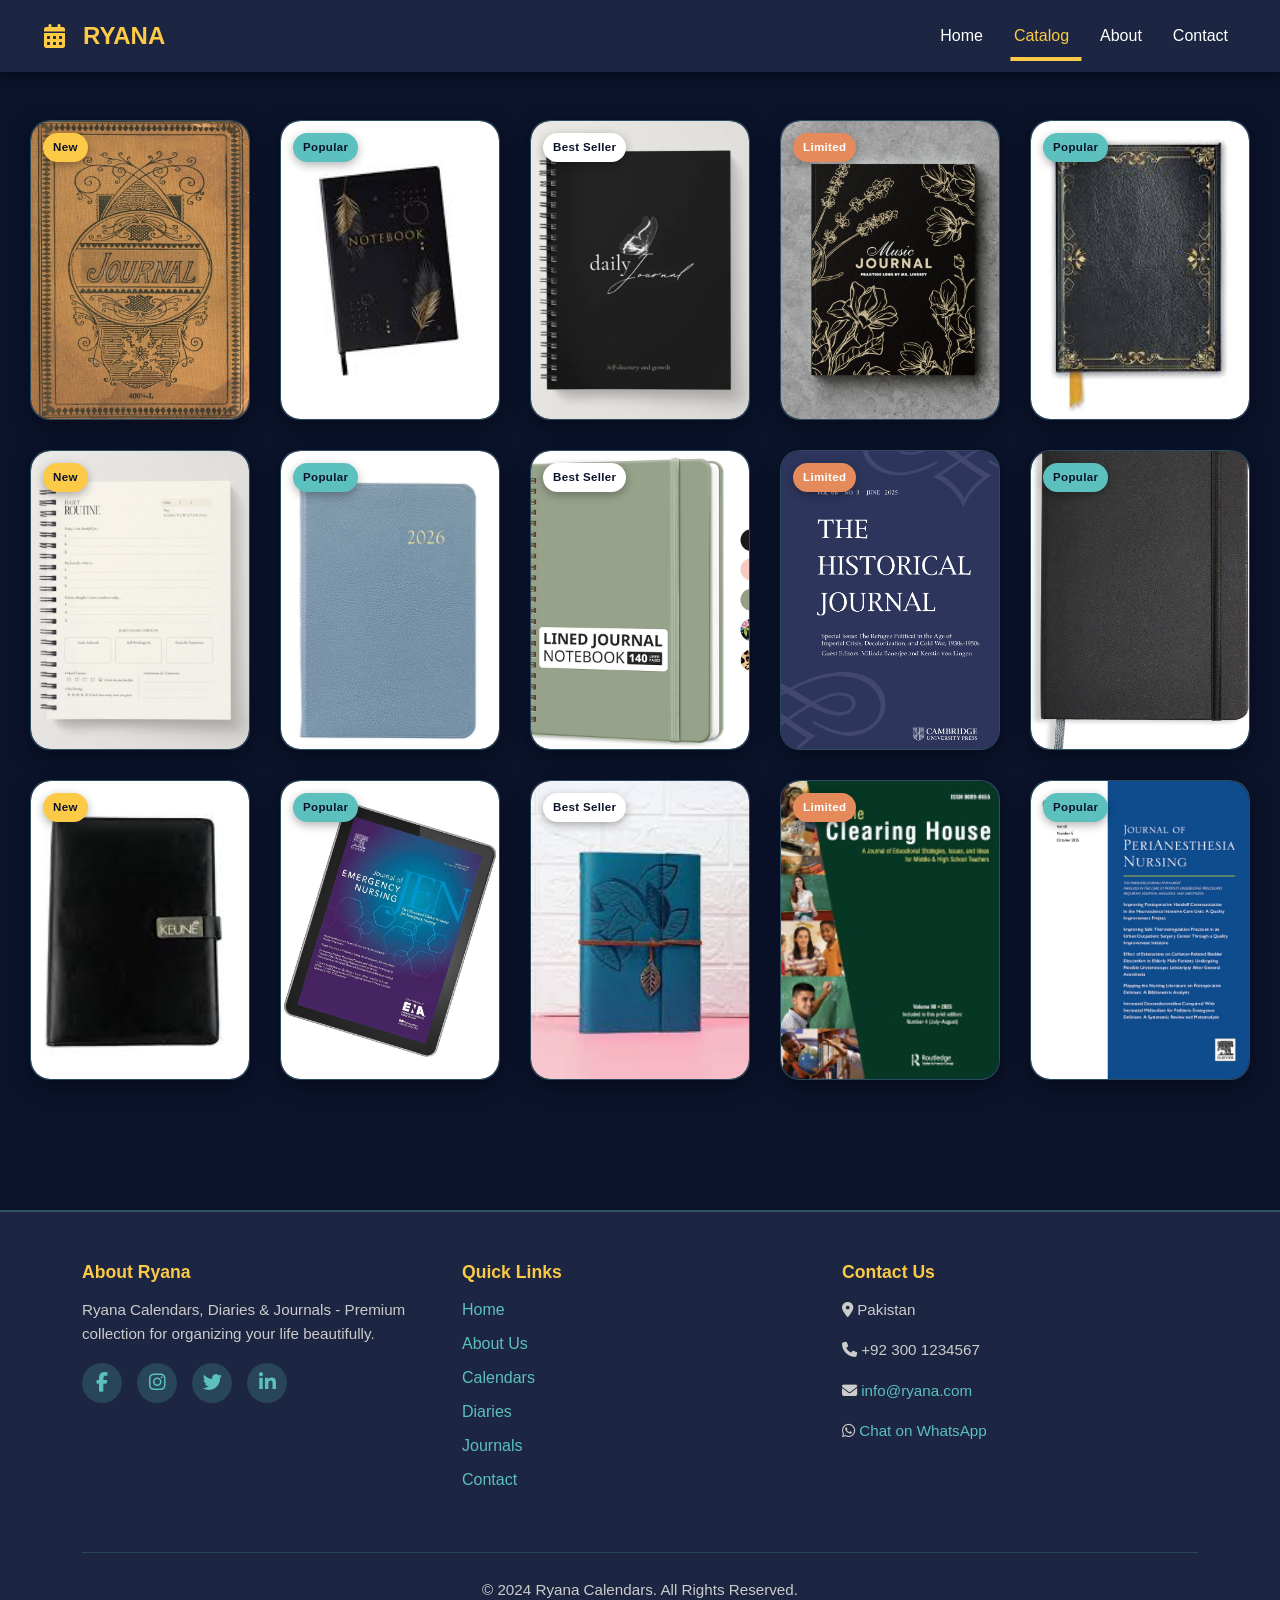
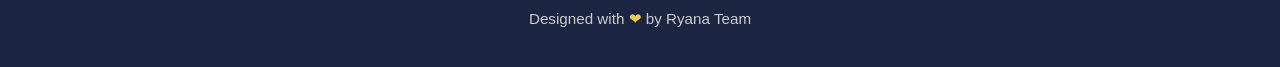
<file: journal.html>
<!DOCTYPE html>
<html lang="en">

<head>
  <meta charset="UTF-8">
  <meta name="viewport" content="width=device-width, initial-scale=1.0">
  <title>Ryana Journals</title>
  <link href="https://cdn.jsdelivr.net/npm/bootstrap@5.3.3/dist/css/bootstrap.min.css" rel="stylesheet">
  <link rel="stylesheet" href="https://cdnjs.cloudflare.com/ajax/libs/font-awesome/6.2.1/css/all.min.css">
  <link rel="stylesheet" href="assets/css/theme.css">
  <style>
    :root {
      --dark: #0b132b;
      --blue: #1c2541;
      --teal: #5bc0be;
      --gold: #fcca46;
      --white: #ffffff;
    }

    body {
      font-family: 'Poppins', sans-serif;
      background: #f5f5f5;
      margin: 0;
      padding-top: 70px;
    }

    /* Navbar */
    .navbar {
      background-color: var(--blue);
      box-shadow: 0 4px 10px rgba(0, 0, 0, 0.4);
    }

    .navbar-brand {
      font-weight: 700;
      color: var(--gold) !important;
    }

    .navbar-nav .nav-link {
      color: var(--white) !important;
      margin-left: 15px;
      font-weight: 500;
      transition: color 0.3s ease;
    }

    .navbar-nav .nav-link:hover {
      color: var(--gold) !important;
    }

    /* Card Grid */
    .card-grid {
      display: grid;
      grid-template-columns: repeat(auto-fit, minmax(220px, 1fr));
      gap: 30px;
      padding: 50px;
      justify-items: center;
    }

    .card {
      width: 220px;
      height: 300px;
      border-radius: 20px;
      overflow: hidden;
      position: relative;
      background: #fff;
      box-shadow: 8px 8px 15px rgba(0, 0, 0, 0.2);
      transition: transform 0.3s ease;
      cursor: pointer;
    }

    .card:hover {
      transform: scale(1.05);
    }

    .card img {
      width: 100%;
      height: 100%;
      object-fit: cover;
      border-radius: 20px;
    }

    .overlay {
      position: absolute;
      bottom: 0;
      left: 0;
      right: 0;
      height: 100%;
      background: rgba(0, 0, 0, 0.85);
      color: #fff;
      opacity: 0;
      transition: opacity 0.3s ease;
      padding: 15px;
      display: flex;
      flex-direction: column;
      justify-content: center;
      align-items: center;
      text-align: center;
      font-size: 13px;
    }

    .card:hover .overlay {
      opacity: 1;
    }

    .overlay h5 {
      font-weight: bold;
      color: var(--gold);
      margin-bottom: 8px;
    }

    .overlay p {
      margin: 0 0 10px 0;
      font-size: 12px;
      line-height: 1.4;
    }

    .detail-text {
      display: none;
      margin-top: 8px;
      font-size: 11px;
      color: var(--gold);
    }

    /* Buttons */
    .btn-buy,
    .btn-detail,
    .btn-save {
      background-color: var(--teal);
      color: var(--white);
      font-weight: 600;
      border: none;
      border-radius: 20px;
      padding: 6px 15px;
      transition: 0.3s ease;
      margin: 2px;
      cursor: pointer;
    }

    .btn-buy:hover,
    .btn-detail:hover,
    .btn-save:hover {
      background-color: var(--gold);
      color: var(--dark);
    }
  </style>
</head>

<body class="catalog-page">
  <div class="page-loader" data-page-loader aria-label="Loading Ryana">
    <div class="page-loader-content">
      <div class="page-loader-logo"><i class="fas fa-calendar-alt" aria-hidden="true"></i></div>
      <div class="page-loader-name">RYANA</div>
    </div>
  </div>

  <!-- NAVBAR START -->
  <nav class="navbar navbar-expand-lg navbar-dark">
    <div class="container-fluid">
      <a class="navbar-brand" href="index.html">
        <i class="fas fa-calendar-alt" style="margin-right: 8px;"></i> RYANA
      </a>
      <button class="navbar-toggler" type="button" data-bs-toggle="collapse" data-bs-target="#navbarNav">
        <span class="navbar-toggler-icon"></span>
      </button>
      <div class="collapse navbar-collapse" id="navbarNav">
        <ul class="navbar-nav ms-auto">
          <li class="nav-item"><a class="nav-link" href="index.html">Home</a></li>
          <li class="nav-item dropdown">
            <a class="nav-link dropdown-toggle active" href="#" role="button" data-bs-toggle="dropdown"
              aria-current="page">Catalog</a>
            <ul class="dropdown-menu">
              <li><a class="dropdown-item" href="clandar.html">Calendars</a></li>
              <li><a class="dropdown-item" href="diary.html">Diaries</a></li>
              <li><a class="dropdown-item" href="journal.html">Journals</a></li>
            </ul>
          </li>
          <li class="nav-item"><a class="nav-link" href="about.html">About</a></li>
          <li class="nav-item"><a class="nav-link" href="contact.html">Contact</a></li>
        </ul>
      </div>
    </div>
  </nav>


  <div class="card-grid">
    <div class="card"><img src="ASSET/JOURNALIMAGES/jou 1.webp">
      <div class="overlay">
        <h5>Vintage Journal</h5>
        <p>Hardcover | 160 Pages<br><b>Rs 450</b></p>
        <p class="detail-text">Vintage cover with cream paper, ideal for notes and sketches.</p><button
          class="btn-buy">Buy Now</button><button class="btn-detail">Details</button><button class="btn-save">Download
          Word</button>
      </div>
    </div>

    <div class="card"><img src="ASSET/JOURNALIMAGES/jou 2.jpeg">
      <div class="overlay">
        <h5>Planner Journal</h5>
        <p>Organized Layout | Daily Sections<br><b>Rs 450</b></p>
        <p class="detail-text">Helps plan daily tasks and reflections efficiently.</p><button class="btn-buy">Buy
          Now</button><button class="btn-detail">Details</button><button class="btn-save">Download Word</button>
      </div>
    </div>

    <div class="card"><img src="ASSET/JOURNALIMAGES/jou 3.webp">
      <div class="overlay">
        <h5>Personal Journal</h5>
        <p>Soft Leather | A5 Size<br><b>Rs 450</b></p>
        <p class="detail-text">Perfect for personal reflections and travel notes.</p><button class="btn-buy">Buy
          Now</button><button class="btn-detail">Details</button><button class="btn-save">Download Word</button>
      </div>
    </div>

    <div class="card"><img src="ASSET/JOURNALIMAGES/jou 4.webp">
      <div class="overlay">
        <h5>Classic Journal</h5>
        <p>Hardcover | A5<br><b>Rs 450</b></p>
        <p class="detail-text">Elegant design with strong spine and smooth pages.</p><button class="btn-buy">Buy
          Now</button><button class="btn-detail">Details</button><button class="btn-save">Download Word</button>
      </div>
    </div>

    <div class="card"><img src="ASSET/JOURNALIMAGES/jou 5.jpeg">
      <div class="overlay">
        <h5>Artistic Journal</h5>
        <p>Sketch + Write | Thick Paper<br><b>Rs 450</b></p>
        <p class="detail-text">Perfect mix of sketchbook and notebook for artists.</p><button class="btn-buy">Buy
          Now</button><button class="btn-detail">Details</button><button class="btn-save">Download Word</button>
      </div>
    </div>

    <div class="card"><img src="ASSET/JOURNALIMAGES/jou 6.webp">
      <div class="overlay">
        <h5>Leather Bound Journal</h5>
        <p>Refillable | Durable Cover<br><b>Rs 450</b></p>
        <p class="detail-text">Luxurious leather with refillable pages for long-term use.</p><button class="btn-buy">Buy
          Now</button><button class="btn-detail">Details</button><button class="btn-save">Download Word</button>
      </div>
    </div>

    <div class="card"><img src="ASSET/JOURNALIMAGES/jou 7.jpg">
      <div class="overlay">
        <h5>Designer Journal</h5>
        <p>Gold Embossed | Compact<br><b>Rs 450</b></p>
        <p class="detail-text">Stylish design with elegant golden patterns.</p><button class="btn-buy">Buy
          Now</button><button class="btn-detail">Details</button><button class="btn-save">Download Word</button>
      </div>
    </div>

    <div class="card"><img src="ASSET/JOURNALIMAGES/jou 8.jpg">
      <div class="overlay">
        <h5>Travel Journal</h5>
        <p>Elastic Lock | Compact Size<br><b>Rs 450</b></p>
        <p class="detail-text">Compact journal with elastic band for travelers.</p><button class="btn-buy">Buy
          Now</button><button class="btn-detail">Details</button><button class="btn-save">Download Word</button>
      </div>
    </div>

    <div class="card"><img src="ASSET/JOURNALIMAGES/jou 9.jpg">
      <div class="overlay">
        <h5>Creative Journal</h5>
        <p>Art Paper | A5<br><b>Rs 450</b></p>
        <p class="detail-text">Smooth pages for drawing, doodles, or notes.</p><button class="btn-buy">Buy
          Now</button><button class="btn-detail">Details</button><button class="btn-save">Download Word</button>
      </div>
    </div>

    <div class="card"><img src="ASSET/JOURNALIMAGES/jou 10.jpg">
      <div class="overlay">
        <h5>Modern Journal</h5>
        <p>Stylish Texture | Smooth Paper<br><b>Rs 450</b></p>
        <p class="detail-text">Trendy cover with professional appeal.</p><button class="btn-buy">Buy Now</button><button
          class="btn-detail">Details</button><button class="btn-save">Download Word</button>
      </div>
    </div>

    <div class="card"><img src="ASSET/JOURNALIMAGES/jou 11.jpeg">
      <div class="overlay">
        <h5>Elegant Journal</h5>
        <p>Matte Finish | 80 Sheets<br><b>Rs 450</b></p>
        <p class="detail-text">Sophisticated look and soft matte texture.</p><button class="btn-buy">Buy
          Now</button><button class="btn-detail">Details</button><button class="btn-save">Download Word</button>
      </div>
    </div>

    <div class="card"><img src="ASSET/JOURNALIMAGES/jou 12.webp">
      <div class="overlay">
        <h5>Retro Journal</h5>
        <p>Antique Style | Hardcover<br><b>Rs 450</b></p>
        <p class="detail-text">Classic design with nostalgic vintage touch.</p><button class="btn-buy">Buy
          Now</button><button class="btn-detail">Details</button><button class="btn-save">Download Word</button>
      </div>
    </div>

    <div class="card"><img src="ASSET/JOURNALIMAGES/jou 13.jpeg">
      <div class="overlay">
        <h5>Spiral Journal</h5>
        <p>Wire-bound | Easy Flip<br><b>Rs 450</b></p>
        <p class="detail-text">Wire spiral allows flat opening for easy writing.</p><button class="btn-buy">Buy
          Now</button><button class="btn-detail">Details</button><button class="btn-save">Download Word</button>
      </div>
    </div>

    <div class="card"><img src="ASSET/JOURNALIMAGES/jou 14.jpg">
      <div class="overlay">
        <h5>Cute Journal</h5>
        <p>Cartoon Cover | 80 Sheets<br><b>Rs 450</b></p>
        <p class="detail-text">Fun and playful design for students.</p><button class="btn-buy">Buy Now</button><button
          class="btn-detail">Details</button><button class="btn-save">Download Word</button>
      </div>
    </div>

    <div class="card"><img src="ASSET/JOURNALIMAGES/jou 15.jpg">
      <div class="overlay">
        <h5>Executive Journal</h5>
        <p>Professional Look | Premium Quality<br><b>Rs 450</b></p>
        <p class="detail-text">Ideal for office professionals with refined finish.</p><button class="btn-buy">Buy
          Now</button><button class="btn-detail">Details</button><button class="btn-save">Download Word</button>
      </div>
    </div>
  </div>

  <!-- FOOTER START -->
  <footer>
    <div class="container">
      <div class="row">
        <div class="col-md-4 footer-section">
          <h5>About Ryana</h5>
          <p>Ryana Calendars, Diaries & Journals - Premium collection for organizing your life beautifully.</p>
          <div class="social-links">
            <a href="https://facebook.com" target="_blank" title="Facebook"><i class="fab fa-facebook-f"></i></a>
            <a href="https://instagram.com" target="_blank" title="Instagram"><i class="fab fa-instagram"></i></a>
            <a href="https://twitter.com" target="_blank" title="Twitter"><i class="fab fa-twitter"></i></a>
            <a href="https://linkedin.com" target="_blank" title="LinkedIn"><i class="fab fa-linkedin-in"></i></a>
          </div>
        </div>
        <div class="col-md-4 footer-section">
          <h5>Quick Links</h5>
          <div class="footer-links">
            <a href="index.html">Home</a>
            <a href="about.html">About Us</a>
            <a href="clandar.html">Calendars</a>
            <a href="diary.html">Diaries</a>
            <a href="journal.html">Journals</a>
            <a href="contact.html">Contact</a>
          </div>
        </div>
        <div class="col-md-4 footer-section">
          <h5>Contact Us</h5>
          <p><i class="fas fa-map-marker-alt"></i> Pakistan</p>
          <p><i class="fas fa-phone"></i> +92 300 1234567</p>
          <p><i class="fas fa-envelope"></i> <a href="mailto:info@ryana.com">info@ryana.com</a></p>
          <p><i class="fab fa-whatsapp"></i> <a href="https://wa.me/923001234567" target="_blank" rel="noopener">Chat on
              WhatsApp</a></p>
        </div>
      </div>
      <div class="footer-bottom">
        <p>&copy; 2024 Ryana Calendars. All Rights Reserved.</p>
        <p>Designed with <span style="color: var(--gold);">❤</span> by Ryana Team</p>
      </div>
    </div>
  </footer>
  <!-- FOOTER END -->

  <button class="back-to-top" type="button" data-back-to-top aria-label="Back to top" title="Back to top">
    <i class="fas fa-arrow-up"></i>
  </button>

  <script src="https://cdn.jsdelivr.net/npm/bootstrap@5.3.3/dist/js/bootstrap.bundle.min.js"></script>
  <script src="assets/js/site.js"></script>
  <script>
    // Toggle Details
    document.querySelectorAll('.btn-detail').forEach(btn => {
      btn.addEventListener('click', e => {
        e.stopPropagation();
        const overlay = btn.closest('.overlay');
        const detailPara = overlay.querySelector('.detail-text');
        if (detailPara.style.display === 'block') {
          detailPara.style.display = 'none';
          btn.textContent = 'Details';
        } else {
          detailPara.style.display = 'block';
          btn.textContent = 'Hide';
        }
      });
    });

    // Download Word
    document.querySelectorAll('.btn-save').forEach(btn => {
      btn.addEventListener('click', e => {
        e.stopPropagation();
        const overlay = btn.closest('.overlay');
        const title = overlay.querySelector('h5').innerText;
        const specs = overlay.querySelectorAll('p')[0].innerText;
        const price = overlay.querySelectorAll('p')[0].innerText.match(/Rs \d+/)[0];
        const details = overlay.querySelector('.detail-text').innerText;

        const htmlContent = `<html xmlns:o='urn:schemas-microsoft-com:office:office'
    xmlns:w='urn:schemas-microsoft-com:office:word'
    xmlns='http://www.w3.org/TR/REC-html40'>
    <head><meta charset="utf-8"><title>${title}</title></head>
    <body><h1>${title}</h1><h3>Specs:</h3><p>${specs}</p><h3>Price:</h3><p>${price}</p><h3>Details:</h3><p>${details}</p></body></html>`;

        const blob = new Blob(['\ufeff', htmlContent], { type: 'application/msword' });
        const filename = title.replace(/\s+/g, "_") + ".doc";
        const link = document.createElement('a');
        link.href = URL.createObjectURL(blob);
        link.download = filename;
        link.click();
      });
    });

    // Footer animation
    window.addEventListener('scroll', function () {
      const footer = document.getElementById('footer');
      const footerTop = footer.getBoundingClientRect().top;
      const windowHeight = window.innerHeight;
      if (footerTop < windowHeight - 50) {
        footer.classList.add('visible');
      }
    }
    );
  </script>
</body>

</html>
</file>
<file: assets/css/theme.css>
/* ===== RYANA PROJECT - THEME.CSS ===== */
/* Centralized Theme and Common Styles */

:root {
  --dark: #0b132b;
  --blue: #1c2541;
  --teal: #5bc0be;
  --gold: #fcca46;
  --white: #ffffff;
  --light-gray: #f5f5f5;
}

/* ===== GLOBAL STYLES ===== */
* {
  margin: 0;
  padding: 0;
  box-sizing: border-box;
}

html {
  scroll-behavior: smooth;
}

body {
  font-family: "Poppins", sans-serif;
  background-color: var(--dark);
  color: var(--white);
  overflow-x: hidden;
}

.page-loader {
  position: fixed;
  inset: 0;
  z-index: 2000;
  display: grid;
  place-items: center;
  background: var(--dark);
  opacity: 1;
  visibility: visible;
  transition: opacity 0.45s ease, visibility 0.45s ease;
}

.page-loader.hidden {
  opacity: 0;
  visibility: hidden;
  pointer-events: none;
}

.page-loader-content {
  text-align: center;
}

.page-loader-logo {
  display: grid;
  place-items: center;
  width: 74px;
  height: 74px;
  margin: 0 auto 18px;
  border: 3px solid var(--gold);
  border-radius: 50%;
  color: var(--gold);
  font-size: 2rem;
  box-shadow: 0 0 24px rgba(252, 202, 70, 0.3);
  animation: loaderPulse 1.25s ease-in-out infinite;
}

.page-loader-name {
  color: var(--white);
  font-size: 1.2rem;
  font-weight: 700;
  letter-spacing: 0.18em;
}

.product-badge {
  position: absolute;
  top: 12px;
  left: 12px;
  z-index: 2;
  padding: 6px 10px;
  border-radius: 999px;
  background: var(--gold);
  color: var(--dark);
  font-size: 0.72rem;
  font-weight: 700;
  letter-spacing: 0.03em;
  box-shadow: 0 3px 10px rgba(0, 0, 0, 0.3);
}

.product-badge.popular {
  background: var(--teal);
}

.product-badge.best-seller {
  background: var(--white);
}

.product-badge.limited {
  background: #e58b5b;
  color: var(--white);
}

.catalog-page {
  background-color: var(--dark) !important;
  color: var(--white) !important;
}

.catalog-page .card-grid {
  max-width: 1280px;
  margin: 0 auto;
  padding: 50px 30px;
}

.catalog-page .card {
  background: var(--blue) !important;
  border: 1px solid rgba(91, 192, 190, 0.25) !important;
  box-shadow: 0 5px 20px rgba(0, 0, 0, 0.4) !important;
}

.catalog-page .card:hover {
  box-shadow: 0 8px 30px rgba(252, 202, 70, 0.3) !important;
  border-color: rgba(91, 192, 190, 0.5) !important;
}

.catalog-page footer {
  background-color: var(--blue) !important;
  text-align: left !important;
  padding: 50px 20px 30px !important;
  margin-top: 80px !important;
  color: var(--white) !important;
  opacity: 1 !important;
  transform: none !important;
}

.back-to-top {
  position: fixed;
  right: 24px;
  bottom: 24px;
  z-index: 1050;
  width: 44px;
  height: 44px;
  border: 2px solid var(--gold);
  border-radius: 50%;
  background: var(--blue);
  color: var(--gold);
  opacity: 0;
  visibility: hidden;
  transform: translateY(12px);
  transition: opacity 0.25s ease, transform 0.25s ease, visibility 0.25s ease;
  cursor: pointer;
}

.back-to-top.visible {
  opacity: 1;
  visibility: visible;
  transform: translateY(0);
}

.back-to-top:hover {
  background: var(--gold);
  color: var(--dark);
}

/* ===== NAVBAR STYLES ===== */
.navbar {
  background-color: var(--blue);
  box-shadow: 0 4px 10px rgba(0, 0, 0, 0.4);
  position: fixed;
  width: 100%;
  top: 0;
  z-index: 1000;
  padding: 0.8rem 2rem;
}

.navbar-brand {
  font-weight: 700;
  color: var(--gold) !important;
  font-size: 1.5rem;
  display: flex;
  align-items: center;
  gap: 10px;
}

.navbar-brand img {
  height: 40px;
  width: 40px;
  object-fit: contain;
  filter: brightness(1.1);
}

.navbar-nav .nav-link {
  color: var(--white) !important;
  margin-left: 15px;
  font-weight: 500;
  transition: color 0.3s ease;
  position: relative;
}

.navbar-nav .nav-link:hover,
.navbar-nav .nav-link.active {
  color: var(--gold) !important;
}

.navbar-nav .nav-link::after {
  content: "";
  position: absolute;
  width: 0;
  height: 2px;
  bottom: -5px;
  left: 50%;
  background-color: var(--gold);
  transition: all 0.3s ease;
  transform: translateX(-50%);
}

.navbar-nav .nav-link:hover::after,
.navbar-nav .nav-link.active::after {
  width: 100%;
}

/* Dropdown Menu */
.nav-item.dropdown:hover .dropdown-menu {
  display: block;
  margin-top: 0;
  animation: slideDown 0.3s ease;
}

.dropdown-menu {
  background-color: var(--blue);
  border: 1px solid rgba(91, 192, 190, 0.3);
  box-shadow: 0 5px 15px rgba(0, 0, 0, 0.4);
}

.dropdown-item {
  color: var(--white) !important;
  transition: all 0.3s ease;
}

.dropdown-item:hover {
  background-color: rgba(91, 192, 190, 0.2);
  color: var(--gold) !important;
  padding-left: 2rem;
}

/* ===== FOOTER STYLES ===== */
footer {
  background-color: var(--blue);
  padding: 50px 20px 30px;
  margin-top: 80px;
  border-top: 2px solid rgba(91, 192, 190, 0.3);
  animation: slideUp 0.5s ease;
}

footer h5 {
  color: var(--gold);
  font-weight: 700;
  margin-bottom: 15px;
  font-size: 1.1rem;
}

footer p {
  color: #ccc;
  font-size: 0.95rem;
  line-height: 1.6;
}

footer a {
  color: var(--teal);
  text-decoration: none;
  transition: all 0.3s ease;
  font-weight: 500;
}

footer a:hover {
  color: var(--gold);
  text-decoration: underline;
}

.footer-section {
  margin-bottom: 30px;
}

.footer-links {
  display: flex;
  flex-direction: column;
  gap: 10px;
}

.footer-links a {
  display: inline-block;
}

.social-links {
  display: flex;
  gap: 15px;
  margin-top: 15px;
}

.social-links a {
  display: inline-flex;
  align-items: center;
  justify-content: center;
  width: 40px;
  height: 40px;
  background-color: rgba(91, 192, 190, 0.2);
  border-radius: 50%;
  color: var(--teal);
  transition: all 0.3s ease;
  font-size: 1.2rem;
}

.social-links a:hover {
  background-color: var(--gold);
  color: var(--dark);
  transform: translateY(-5px) scale(1.15);
}

.footer-bottom {
  border-top: 1px solid rgba(91, 192, 190, 0.2);
  padding-top: 20px;
  margin-top: 30px;
  text-align: center;
  color: #999;
  font-size: 0.9rem;
}

.footer-bottom p {
  margin: 5px 0;
}

/* ===== HEADER/LOGO SECTION ===== */
header {
  display: flex;
  justify-content: center;
  align-items: center;
  background: linear-gradient(135deg, var(--blue), var(--dark));
  padding: 30px 20px;
  margin-top: 60px;
}

header img {
  height: 200px;
  width: 200px;
  object-fit: contain;
  filter: drop-shadow(0 0 20px rgba(252, 202, 70, 0.3));
  animation: fadeInDown 0.8s ease;
}

/* ===== BUTTON STYLES ===== */
.btn-primary-custom {
  background-color: var(--teal);
  color: var(--white);
  padding: 12px 30px;
  border: none;
  border-radius: 10px;
  text-decoration: none;
  font-weight: 600;
  transition: all 0.3s ease;
  display: inline-block;
  cursor: pointer;
}

.btn-primary-custom:hover {
  background-color: var(--gold);
  color: var(--dark);
  transform: scale(1.07);
  box-shadow: 0 5px 15px rgba(252, 202, 70, 0.3);
}

.btn-secondary-custom {
  background-color: transparent;
  color: var(--teal);
  padding: 12px 30px;
  border: 2px solid var(--teal);
  border-radius: 10px;
  text-decoration: none;
  font-weight: 600;
  transition: all 0.3s ease;
  display: inline-block;
  cursor: pointer;
}

.btn-secondary-custom:hover {
  background-color: var(--teal);
  color: var(--white);
  transform: scale(1.05);
}

/* ===== SECTION STYLES ===== */
.section-container {
  padding: 80px 20px;
  max-width: 1200px;
  margin: 0 auto;
}

.section-title {
  text-align: center;
  color: var(--gold);
  font-size: 2.8rem;
  font-weight: bold;
  margin-bottom: 50px;
  position: relative;
  opacity: 0;
  transform: translateY(30px);
  transition: all 1s ease;
}

.section-title.active {
  opacity: 1;
  transform: translateY(0);
}

.section-title::after {
  content: "";
  display: block;
  width: 80px;
  height: 4px;
  background: var(--gold);
  margin: 20px auto 0;
  border-radius: 2px;
}

.section-subtitle {
  text-align: center;
  color: #ccc;
  font-size: 1.1rem;
  margin-bottom: 40px;
  line-height: 1.6;
}

.feature-section {
  padding: 70px 20px;
  background: linear-gradient(135deg, var(--blue), var(--dark));
}

.feature-card {
  height: 100%;
  padding: 30px 24px;
  text-align: center;
  background: rgba(11, 19, 43, 0.72);
  border: 1px solid rgba(91, 192, 190, 0.35);
  border-radius: 12px;
  transition: transform 0.3s ease, border-color 0.3s ease;
}

.feature-card:hover {
  transform: translateY(-6px);
  border-color: var(--gold);
}

.feature-card i {
  margin-bottom: 18px;
  color: var(--gold);
  font-size: 2rem;
}

.feature-card h3 {
  color: var(--white);
  font-size: 1.25rem;
  margin-bottom: 12px;
}

.feature-card p {
  margin: 0;
  color: #ccc;
  line-height: 1.6;
}

.product-tools {
  display: flex;
  gap: 12px;
  justify-content: center;
  flex-wrap: wrap;
  margin-top: 24px;
}

.product-search,
.product-sort {
  width: min(100%, 260px);
  padding: 10px 14px;
  background: var(--dark);
  color: var(--white);
  border: 1px solid var(--teal);
  border-radius: 8px;
}

.product-search:focus,
.product-sort:focus {
  outline: none;
  border-color: var(--gold);
  box-shadow: 0 0 10px rgba(252, 202, 70, 0.25);
}

.catalog-filter {
  display: flex;
  justify-content: center;
  gap: 12px;
  flex-wrap: wrap;
  margin: 0 auto 32px;
  padding: 0 20px;
}

.catalog-filter button {
  padding: 10px 18px;
  border: 1px solid var(--teal);
  border-radius: 999px;
  background: transparent;
  color: var(--white);
  cursor: pointer;
  transition: all 0.25s ease;
}

.catalog-filter button:hover,
.catalog-filter button.active {
  background: var(--gold);
  border-color: var(--gold);
  color: var(--dark);
}

.form-message {
  display: none;
  margin-top: 16px;
  padding: 12px 14px;
  border-radius: 8px;
  color: var(--white);
}

.form-message.visible {
  display: block;
}

.form-message.success {
  background: rgba(91, 192, 190, 0.2);
  border: 1px solid var(--teal);
}

.form-message.error {
  background: rgba(220, 80, 80, 0.2);
  border: 1px solid #dc5050;
}

@media (prefers-reduced-motion: reduce) {
  *,
  *::before,
  *::after {
    scroll-behavior: auto !important;
    animation-duration: 0.01ms !important;
    animation-iteration-count: 1 !important;
    transition-duration: 0.01ms !important;
  }
}

/* ===== CARD STYLES ===== */
.card {
  background: var(--blue);
  border-radius: 15px;
  overflow: hidden;
  text-align: center;
  transition: all 0.3s ease;
  box-shadow: 0 5px 20px rgba(0, 0, 0, 0.4);
  height: 100%;
  display: flex;
  flex-direction: column;
  justify-content: space-between;
  border: 1px solid rgba(91, 192, 190, 0.1);
}

.card:hover {
  transform: translateY(-8px);
  box-shadow: 0 8px 30px rgba(252, 202, 70, 0.3);
  border-color: rgba(91, 192, 190, 0.5);
}

.card-img-top {
  width: 100%;
  height: 300px;
  object-fit: cover;
}

.card-body {
  padding: 20px;
}

.card-title {
  color: var(--gold);
  font-size: 1.3rem;
  margin-bottom: 10px;
  font-weight: 700;
}

.card-text {
  color: #ccc;
  font-size: 0.95rem;
  line-height: 1.5;
  margin-bottom: 15px;
}

/* ===== HERO SECTION ===== */
.hero {
  text-align: center;
  padding: 80px 20px 60px;
  background: linear-gradient(135deg, var(--blue), var(--dark));
  min-height: 70vh;
  display: flex;
  flex-direction: column;
  justify-content: center;
  align-items: center;
  margin-top: 60px;
}

.hero-image {
  width: 300px;
  height: 300px;
  object-fit: cover;
  border: 4px solid var(--gold);
  border-radius: 25px;
  box-shadow: 0 0 25px rgba(252, 202, 70, 0.5);
  margin-bottom: 30px;
  animation: fadeInUp 0.8s ease;
}

.hero h1 {
  font-size: 3rem;
  color: var(--gold);
  margin: 20px 0;
  opacity: 0;
  transform: translateY(30px);
  transition: all 1s ease;
}

.hero h1.active {
  opacity: 1;
  transform: translateY(0);
}

.hero p {
  max-width: 700px;
  margin: 20px auto;
  font-size: 1.15rem;
  color: #e0e0e0;
  line-height: 1.8;
  opacity: 0;
  transform: translateY(30px);
  transition: all 1s ease;
  transition-delay: 0.2s;
}

.hero p.active {
  opacity: 1;
  transform: translateY(0);
}

/* ===== CAROUSEL ===== */
.carousel-inner {
  height: 60vh;
}

.carousel-item img {
  width: 100%;
  height: 100%;
  object-fit: cover;
  filter: brightness(0.85);
}

.carousel-caption {
  background: rgba(0, 0, 0, 0.6);
  padding: 30px;
  border-radius: 12px;
  backdrop-filter: blur(5px);
}

.carousel-caption h5 {
  color: var(--gold);
  font-size: 2rem;
  font-weight: 700;
  margin-bottom: 10px;
}

.carousel-caption p {
  font-size: 1.1rem;
  color: var(--white);
  margin: 0;
}

/* ===== FORM STYLES ===== */
.form-control {
  background-color: var(--dark);
  color: var(--white);
  border: 1px solid rgba(91, 192, 190, 0.3);
  padding: 12px 15px;
  border-radius: 8px;
  transition: all 0.3s ease;
}

.form-control:focus {
  background-color: var(--dark);
  color: var(--white);
  border-color: var(--teal);
  box-shadow: 0 0 10px rgba(91, 192, 190, 0.5);
}

.form-control::placeholder {
  color: #999;
}

.form-label {
  color: var(--white);
  font-weight: 500;
  margin-bottom: 8px;
}

textarea.form-control {
  resize: vertical;
  min-height: 120px;
}

/* ===== ANIMATIONS ===== */
@keyframes fadeInDown {
  from {
    opacity: 0;
    transform: translateY(-30px);
  }
  to {
    opacity: 1;
    transform: translateY(0);
  }
}

@keyframes fadeInUp {
  from {
    opacity: 0;
    transform: translateY(30px);
  }
  to {
    opacity: 1;
    transform: translateY(0);
  }
}

@keyframes slideDown {
  from {
    opacity: 0;
    transform: translateY(-10px);
  }
  to {
    opacity: 1;
    transform: translateY(0);
  }
}

@keyframes slideUp {
  from {
    opacity: 0;
    transform: translateY(30px);
  }
  to {
    opacity: 1;
    transform: translateY(0);
  }
}

@keyframes pulse {
  0%, 100% {
    transform: scale(1);
  }
  50% {
    transform: scale(1.05);
  }
}

@keyframes loaderPulse {
  0%, 100% {
    transform: scale(1);
    box-shadow: 0 0 24px rgba(252, 202, 70, 0.3);
  }
  50% {
    transform: scale(1.08);
    box-shadow: 0 0 34px rgba(91, 192, 190, 0.55);
  }
}

/* ===== UTILITY CLASSES ===== */
.text-gold {
  color: var(--gold);
}

.text-teal {
  color: var(--teal);
}

.bg-dark-custom {
  background-color: var(--dark);
}

.bg-blue-custom {
  background-color: var(--blue);
}

.shadow-custom {
  box-shadow: 0 5px 20px rgba(0, 0, 0, 0.4);
}

.transition-all {
  transition: all 0.3s ease;
}

/* ===== RESPONSIVE STYLES ===== */
@media (max-width: 768px) {
  .navbar-brand {
    font-size: 1.2rem;
  }

  .navbar-brand img {
    height: 35px;
    width: 35px;
  }

  .navbar-nav .nav-link {
    margin-left: 0;
    padding: 0.5rem 0;
  }

  .hero h1 {
    font-size: 2rem;
  }

  .hero p {
    font-size: 1rem;
  }

  .section-title {
    font-size: 2rem;
  }

  .hero-image {
    width: 200px;
    height: 200px;
  }

  header img {
    height: 150px;
    width: 150px;
  }

  .card-img-top {
    height: 250px;
  }

  .carousel-inner {
    height: 40vh;
  }

  .carousel-caption h5 {
    font-size: 1.3rem;
  }

  .carousel-caption p {
    font-size: 0.9rem;
  }

  footer {
    padding: 30px 15px 20px;
  }

  .section-container {
    padding: 50px 15px;
  }
}

@media (max-width: 480px) {
  .navbar {
    padding: 0.5rem 1rem;
  }

  .navbar-brand {
    font-size: 1rem;
  }

  .navbar-nav .nav-link {
    font-size: 0.9rem;
  }

  .hero h1 {
    font-size: 1.5rem;
  }

  .hero p {
    font-size: 0.9rem;
  }

  .section-title {
    font-size: 1.5rem;
  }

  .hero-image {
    width: 150px;
    height: 150px;
  }

  .btn-primary-custom,
  .btn-secondary-custom {
    padding: 10px 20px;
    font-size: 0.9rem;
  }
}
</file>
